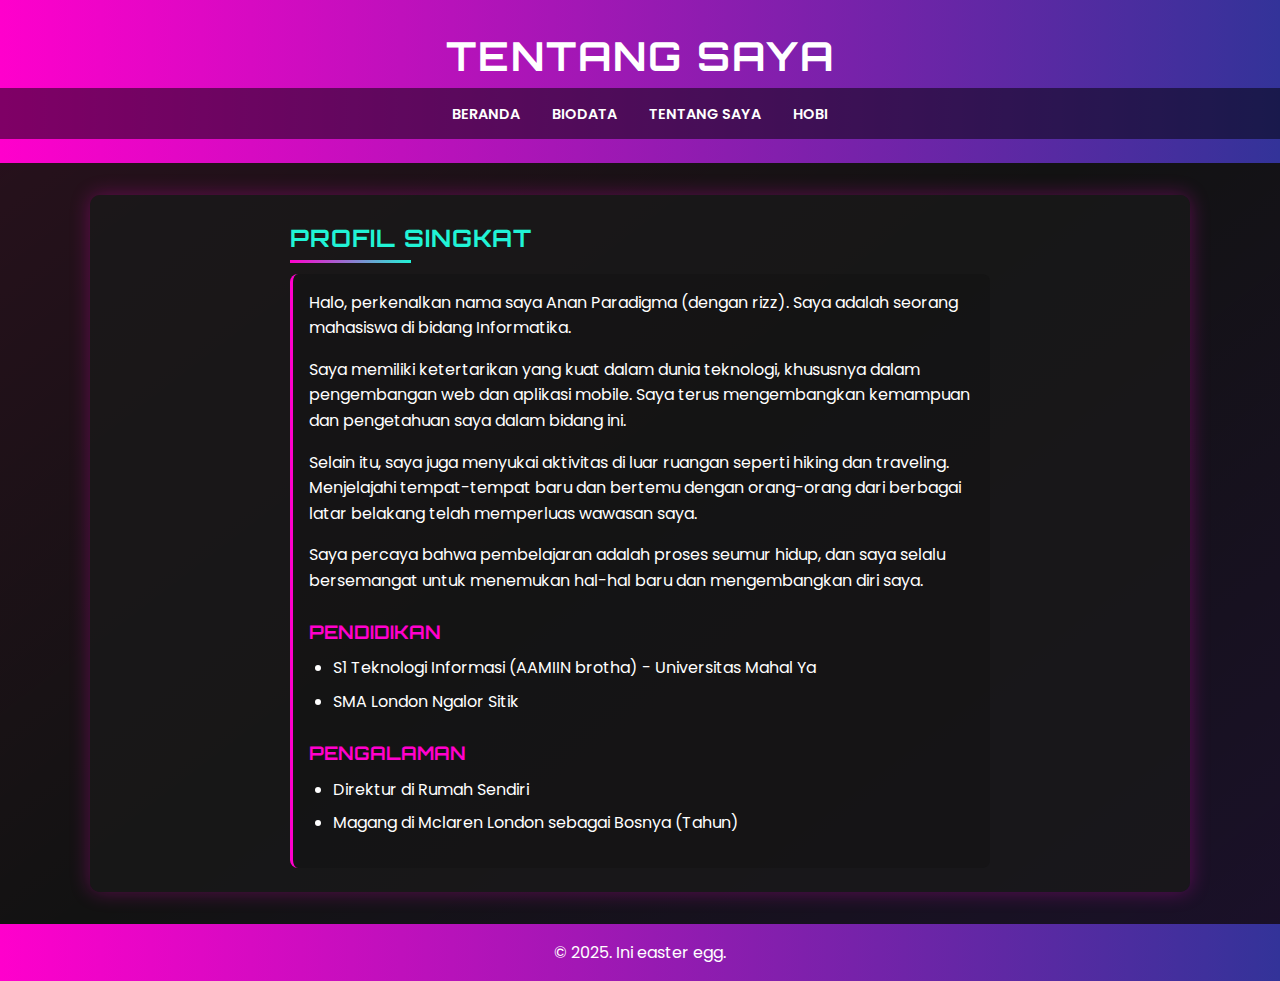
<file: aboutme.html>
<!DOCTYPE html>
<html lang="id">
<head>
    <meta charset="UTF-8">
    <meta name="viewport" content="width=device-width, initial-scale=1.0">
    <title>Tentang Saya</title>
    <link rel="stylesheet" href="aboutme.css">
</head>
<body>
    <header>
        <h1>Tentang Saya</h1>
        <nav>
            <ul>
                <li><a href="index.html">Beranda</a></li>
                <li><a href="biodata.html">Biodata</a></li>
                <li><a href="aboutme.html">Tentang Saya</a></li>
                <li><a href="hobi.html">Hobi</a></li>
            </ul>
        </nav>
    </header>

    <div class="container">
        <section class="profile">
            <div class="bio-info">
                <h2>Profil Singkat</h2>
                <div class="about-content">
                    <p>Halo, perkenalkan nama saya Anan Paradigma (dengan rizz). Saya adalah seorang mahasiswa di bidang Informatika.</p>
                    <p>Saya memiliki ketertarikan yang kuat dalam dunia teknologi, khususnya dalam pengembangan web dan aplikasi mobile. Saya terus mengembangkan kemampuan dan pengetahuan saya dalam bidang ini.</p>
                    <p>Selain itu, saya juga menyukai aktivitas di luar ruangan seperti hiking dan traveling. Menjelajahi tempat-tempat baru dan bertemu dengan orang-orang dari berbagai latar belakang telah memperluas wawasan saya.</p>
                    <p>Saya percaya bahwa pembelajaran adalah proses seumur hidup, dan saya selalu bersemangat untuk menemukan hal-hal baru dan mengembangkan diri saya.</p>
                    <h3>Pendidikan</h3>
                    <ul>
                        <li>S1 Teknologi Informasi (AAMIIN brotha) - Universitas Mahal Ya</li>
                        <li>SMA London Ngalor Sitik</li>
                    </ul>
                    <h3>Pengalaman</h3>
                    <ul>
                        <li>Direktur di Rumah Sendiri</li>
                        <li>Magang di Mclaren London sebagai Bosnya (Tahun)</li>
                    </ul>
                </div>
            </div>
        </section>
    </div>

    <footer>
        <p>&copy; 2025. Ini easter egg.</p>
    </footer>
</body>
</html>
</file>
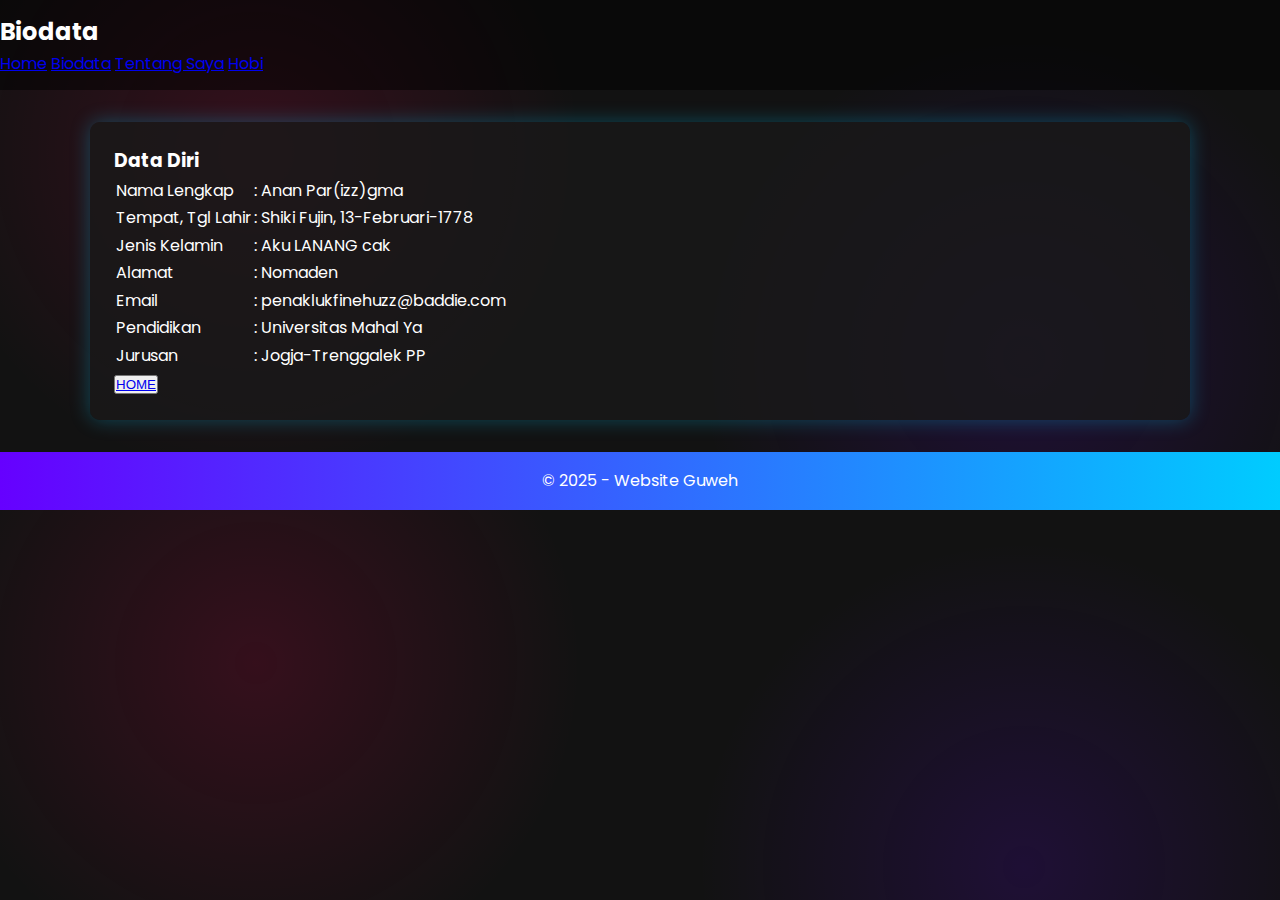
<file: biodata.html>
<!DOCTYPE html>
<html lang="en">
  <head>
    <meta charset="UTF-8" />
    <meta name="viewport" content="width=device-width, initial-scale=1.0" />
    <title>Biodata</title>
    <link rel="stylesheet" href="biodata.css" />
  </head>
  <body>
    <nav class="navbar">
      <div class="logo">
        <h2>Biodata</h2>
      </div>
      <div class="nav-links">
        <a href="index.html">Home</a>
        <a href="biodata.html" class="active">Biodata</a>
        <a href="aboutme.html">Tentang Saya</a>
        <a href="hobi.html">Hobi</a>
      </div>
    </nav>

    <section class="container">
      <div class="content">
        <div class="profile-section">
          <div class="profile-img">
          </div>
          <h3>Data Diri</h3>
        </div>

        <table class="bio-table">
          <tr>
            <td>Nama Lengkap</td>
            <td>: Anan Par(izz)gma</td>
          </tr>
          <tr>
            <td>Tempat, Tgl Lahir</td>
            <td>: Shiki Fujin, 13-Februari-1778</td>
          </tr>
          <tr>
            <td>Jenis Kelamin</td>
            <td>: Aku LANANG cak</td>
          </tr>
          <tr>
            <td>Alamat</td>
            <td>: Nomaden</td>
          </tr>
          <tr>
            <td>Email</td>
            <td>: penaklukfinehuzz@baddie.com</td>
          </tr>
          <tr>
            <td>Pendidikan</td>
            <td>: Universitas Mahal Ya</td>
          </tr>
          <tr>
            <td>Jurusan</td>
            <td>: Jogja-Trenggalek PP</td>
          </tr>
        </table>

        <button class="back"><a href="index.html">HOME</a></button>
      </div>
    </section>
    <footer>
      <p>&copy; 2025 - Website Guweh</p>
    </footer>
  </body>
</html>
</file>
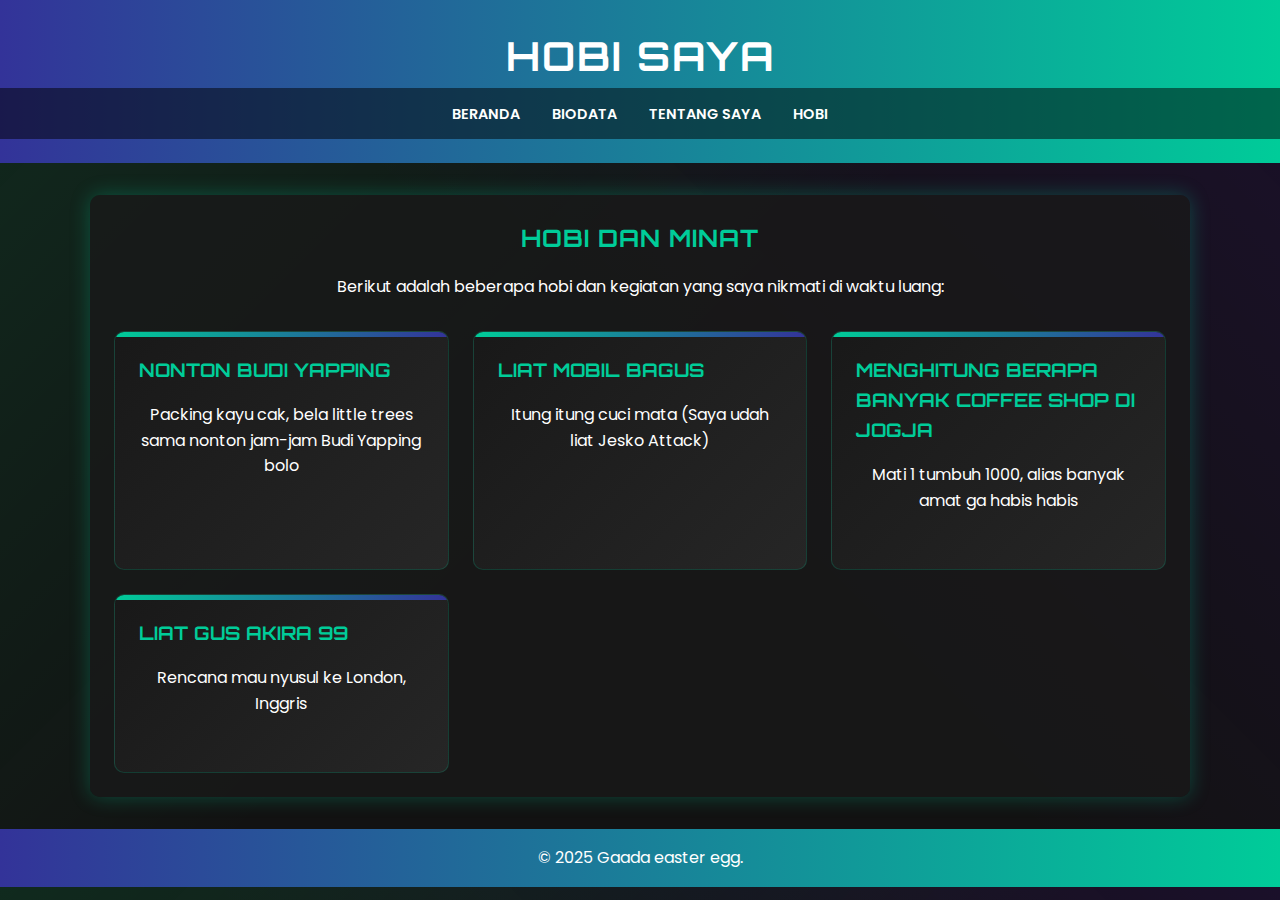
<file: hobi.html>
<!DOCTYPE html>
<html lang="id">
<head>
    <meta charset="UTF-8">
    <meta name="viewport" content="width=device-width, initial-scale=1.0">
    <title>Hobi Saya</title>
    <link rel="stylesheet" href="hobi.css">
</head>
<body>
    <header>
        <h1>Hobi Saya</h1>
        <nav>
            <ul>
                <li><a href="index.html">Beranda</a></li>
                <li><a href="biodata.html">Biodata</a></li>
                <li><a href="aboutme.html">Tentang Saya</a></li>
                <li><a href="hobi.html">Hobi</a></li>
            </ul>
        </nav>
    </header>

    <div class="container">
        <section>
            <h2>Hobi dan Minat</h2>
            <p>Berikut adalah beberapa hobi dan kegiatan yang saya nikmati di waktu luang:</p>
            
            <div class="hobby-container">
                <div class="hobby-card">
                    <h3>Nonton Budi Yapping</h3>
                    <p>Packing kayu cak, bela little trees sama nonton jam-jam Budi Yapping bolo</p>
                </div>
                
                <div class="hobby-card">
                    <h3>Liat Mobil Bagus</h3>
                    <p>Itung itung cuci mata (Saya udah liat Jesko Attack)</p>
                </div>
                
                <div class="hobby-card">
                    <h3>Menghitung Berapa Banyak Coffee Shop di Jogja</h3>
                    <p>Mati 1 tumbuh 1000, alias banyak amat ga habis habis</p>
                </div>
                
                <div class="hobby-card">
                    <h3>Liat Gus Akira 99</h3>
                    <p>Rencana mau nyusul ke London, Inggris</p>
                </div>
            </div>
        </section>
    </div>

    <footer>
        <p>&copy; 2025 Gaada easter egg.</p>
    </footer>
</body>
</html>
</file>
<file: aboutme.css>
/* CSS untuk Halaman Tentang Saya - style-aboutme.css */
@import url('https://fonts.googleapis.com/css2?family=Poppins:wght@400;600&family=Orbitron:wght@700&display=swap');

* {
    margin: 0;
    padding: 0;
    box-sizing: border-box;
}

body {
    font-family: 'Poppins', sans-serif;
    background-color: #121212;
    color: #fff;
    line-height: 1.6;
    background-image: linear-gradient(to bottom right, 
                    rgba(255, 0, 130, 0.1), 
                    rgba(0, 0, 0, 0), 
                    rgba(102, 0, 255, 0.1));
}

header {
    background: linear-gradient(to right, #ff00cc, #333399);
    padding: 1.5rem 0;
    text-align: center;
}

h1 {
    font-family: 'Orbitron', sans-serif;
    font-size: 2.5rem;
    letter-spacing: 2px;
    text-transform: uppercase;
}

nav {
    background-color: rgba(0, 0, 0, 0.5);
    padding: 0.8rem 0;
}

nav ul {
    list-style: none;
    display: flex;
    justify-content: center;
}

nav ul li {
    margin: 0 1rem;
}

nav ul li a {
    color: #fff;
    text-decoration: none;
    font-weight: 600;
    text-transform: uppercase;
    font-size: 0.9rem;
    transition: color 0.3s;
}

nav ul li a:hover {
    color: #21f3d6;
}

.container {
    max-width: 1100px;
    margin: 2rem auto;
    padding: 1.5rem;
    background-color: rgba(25, 25, 25, 0.8);
    border-radius: 10px;
    box-shadow: 0 0 20px rgba(255, 0, 204, 0.3);
}

.profile {
    display: flex;
    flex-direction: column;
    align-items: center;
}

.profile img {
    width: 180px;
    height: 180px;
    border-radius: 50%;
    object-fit: cover;
    margin-bottom: 2rem;
    border: 3px solid #ff00cc;
    box-shadow: 0 0 20px rgba(255, 0, 204, 0.5);
}

.bio-info {
    width: 100%;
    max-width: 700px;
}

.bio-info h2 {
    font-family: 'Orbitron', sans-serif;
    color: #21f3d6;
    margin-bottom: 1rem;
    text-transform: uppercase;
    letter-spacing: 1px;
    position: relative;
    display: inline-block;
}

.bio-info h2::after {
    content: '';
    position: absolute;
    left: 0;
    bottom: -5px;
    height: 3px;
    width: 50%;
    background: linear-gradient(to right, #ff00cc, #21f3d6);
}

.about-content {
    padding: 1rem;
    background-color: rgba(18, 18, 18, 0.5);
    border-radius: 8px;
    border-left: 3px solid #ff00cc;
}

.about-content p {
    margin-bottom: 1rem;
}

.bio-info h3 {
    color: #ff00cc;
    margin: 1.5rem 0 0.5rem;
    font-family: 'Orbitron', sans-serif;
    text-transform: uppercase;
}

.bio-info ul {
    margin-left: 1.5rem;
    margin-bottom: 1rem;
}

.bio-info ul li {
    margin-bottom: 0.5rem;
}

footer {
    background: linear-gradient(to right, #ff00cc, #333399);
    text-align: center;
    padding: 1rem 0;
    margin-top: 2rem;
}

@media screen and (max-width: 768px) {
    .profile img {
        width: 150px;
        height: 150px;
    }
}
</file>
<file: biodata.css>
/* CSS untuk Halaman Biodata - style-biodata.css */
@import url('https://fonts.googleapis.com/css2?family=Poppins:wght@400;600&family=Orbitron:wght@700&display=swap');

* {
    margin: 0;
    padding: 0;
    box-sizing: border-box;
}

body {
    font-family: 'Poppins', sans-serif;
    background-color: #121212;
    color: #fff;
    line-height: 1.6;
    background-image: 
        radial-gradient(circle at 20% 30%, rgba(255, 0, 85, 0.15) 0%, transparent 30%),
        radial-gradient(circle at 80% 70%, rgba(102, 0, 255, 0.15) 0%, transparent 30%);
}

header {
    background: linear-gradient(to right, #6600ff, #00ccff);
    padding: 1.5rem 0;
    text-align: center;
}

h1 {
    font-family: 'Orbitron', sans-serif;
    font-size: 2.5rem;
    letter-spacing: 2px;
    text-transform: uppercase;
}

nav {
    background-color: rgba(0, 0, 0, 0.5);
    padding: 0.8rem 0;
}

nav ul {
    list-style: none;
    display: flex;
    justify-content: center;
}

nav ul li {
    margin: 0 1rem;
}

nav ul li a {
    color: #fff;
    text-decoration: none;
    font-weight: 600;
    text-transform: uppercase;
    font-size: 0.9rem;
    transition: color 0.3s;
}

nav ul li a:hover {
    color: #fbfbfb;
}

.container {
    max-width: 1100px;
    margin: 2rem auto;
    padding: 1.5rem;
    background-color: rgba(25, 25, 25, 0.8);
    border-radius: 10px;
    box-shadow: 0 0 20px rgba(0, 204, 255, 0.3);
}

form {
    width: 90%;
    margin: 0 auto;
}

fieldset {
    padding: 1.5rem;
    border: 1px solid rgba(0, 204, 255, 0.3);
    border-radius: 10px;
    position: relative;
}

fieldset::before {
    content: '';
    position: absolute;
    top: -2px;
    left: -2px;
    right: -2px;
    bottom: -2px;
    background: linear-gradient(45deg, #6600ff, #00ccff, #6600ff);
    background-size: 300% 300%;
    z-index: -1;
    border-radius: 12px;
    animation: border-pulse 3s infinite;
    opacity: 0.5;
}

@keyframes border-pulse {
    0%, 100% { background-position: 0% 50%; }
    50% { background-position: 100% 50%; }
}

legend {
    padding: 0 1rem;
    font-family: 'Orbitron', sans-serif;
    color: #00ccff;
    font-size: 1.2rem;
}

form p {
    margin: 1rem 0;
}

input[type="text"],
input[type="password"],
select,
textarea {
    width: 100%;
    padding: 0.8rem;
    background-color: rgba(30, 30, 30, 0.8);
    border: 1px solid #00ccff;
    border-radius: 5px;
    color: #fff;
    margin-top: 0.3rem;
}

input[type="text"]:focus,
input[type="password"]:focus,
select:focus,
textarea:focus {
    outline: none;
    border-color: #ff00cc;
    box-shadow: 0 0 8px rgba(255, 0, 204, 0.5);
}

input[type="checkbox"],
input[type="radio"] {
    margin-right: 0.5rem;
    accent-color: #00ccff;
}

input[type="submit"] {
    background: linear-gradient(to right, #6600ff, #00ccff);
    color: white;
    border: none;
    padding: 0.8rem 1.5rem;
    cursor: pointer;
    border-radius: 50px;
    font-weight: 600;
    text-transform: uppercase;
    margin-top: 1rem;
    transition: all 0.3s;
}

input[type="submit"]:hover {
    transform: translateY(-5px);
    box-shadow: 0 10px 20px rgba(0, 204, 255, 0.5);
}

footer {
    background: linear-gradient(to right, #6600ff, #00ccff);
    text-align: center;
    padding: 1rem 0;
    margin-top: 2rem;
}

@media screen and (max-width: 768px) {
    form {
        width: 100%;
    }
}
</file>
<file: hobi.css>
/* CSS untuk Halaman Hobi - style-hobi.css */
@import url('https://fonts.googleapis.com/css2?family=Poppins:wght@400;600&family=Orbitron:wght@700&display=swap');

* {
    margin: 0;
    padding: 0;
    box-sizing: border-box;
}

body {
    font-family: 'Poppins', sans-serif;
    background-color: #121212;
    color: #fff;
    line-height: 1.6;
    background-image: 
        linear-gradient(135deg, rgba(0, 255, 136, 0.1) 0%, transparent 50%),
        linear-gradient(225deg, rgba(102, 0, 255, 0.1) 0%, transparent 50%);
}

header {
    background: linear-gradient(to right, #333399, #00cc99);
    padding: 1.5rem 0;
    text-align: center;
}

h1 {
    font-family: 'Orbitron', sans-serif;
    font-size: 2.5rem;
    letter-spacing: 2px;
    text-transform: uppercase;
}

nav {
    background-color: rgba(0, 0, 0, 0.5);
    padding: 0.8rem 0;
}

nav ul {
    list-style: none;
    display: flex;
    justify-content: center;
}

nav ul li {
    margin: 0 1rem;
}

nav ul li a {
    color: #fff;
    text-decoration: none;
    font-weight: 600;
    text-transform: uppercase;
    font-size: 0.9rem;
    transition: color 0.3s;
}

nav ul li a:hover {
    color: #ffcc00;
}

.container {
    max-width: 1100px;
    margin: 2rem auto;
    padding: 1.5rem;
    background-color: rgba(25, 25, 25, 0.8);
    border-radius: 10px;
    box-shadow: 0 0 20px rgba(0, 204, 153, 0.3);
}

section h2 {
    font-family: 'Orbitron', sans-serif;
    color: #00cc99;
    margin-bottom: 1rem;
    text-transform: uppercase;
    letter-spacing: 1px;
    text-align: center;
}

section p {
    text-align: center;
    margin-bottom: 2rem;
}

.hobby-container {
    display: grid;
    grid-template-columns: repeat(auto-fit, minmax(250px, 1fr));
    gap: 1.5rem;
}

.hobby-card {
    background: linear-gradient(135deg, rgba(25, 25, 25, 0.9), rgba(40, 40, 40, 0.9));
    border-radius: 10px;
    padding: 1.5rem;
    transition: transform 0.3s, box-shadow 0.3s;
    border: 1px solid rgba(0, 204, 153, 0.2);
    position: relative;
    overflow: hidden;
}

.hobby-card::before {
    content: '';
    position: absolute;
    top: 0;
    left: 0;
    width: 100%;
    height: 5px;
    background: linear-gradient(to right, #00cc99, #333399);
}

.hobby-card:hover {
    transform: translateY(-10px);
    box-shadow: 0 10px 20px rgba(0, 204, 153, 0.3);
}

.hobby-card h3 {
    color: #00cc99;
    margin-bottom: 1rem;
    font-family: 'Orbitron', sans-serif;
    text-transform: uppercase;
}

footer {
    background: linear-gradient(to right, #333399, #00cc99);
    text-align: center;
    padding: 1rem 0;
    margin-top: 2rem;
}

@media screen and (max-width: 768px) {
    .hobby-container {
        grid-template-columns: 1fr;
    }
}
</file>
